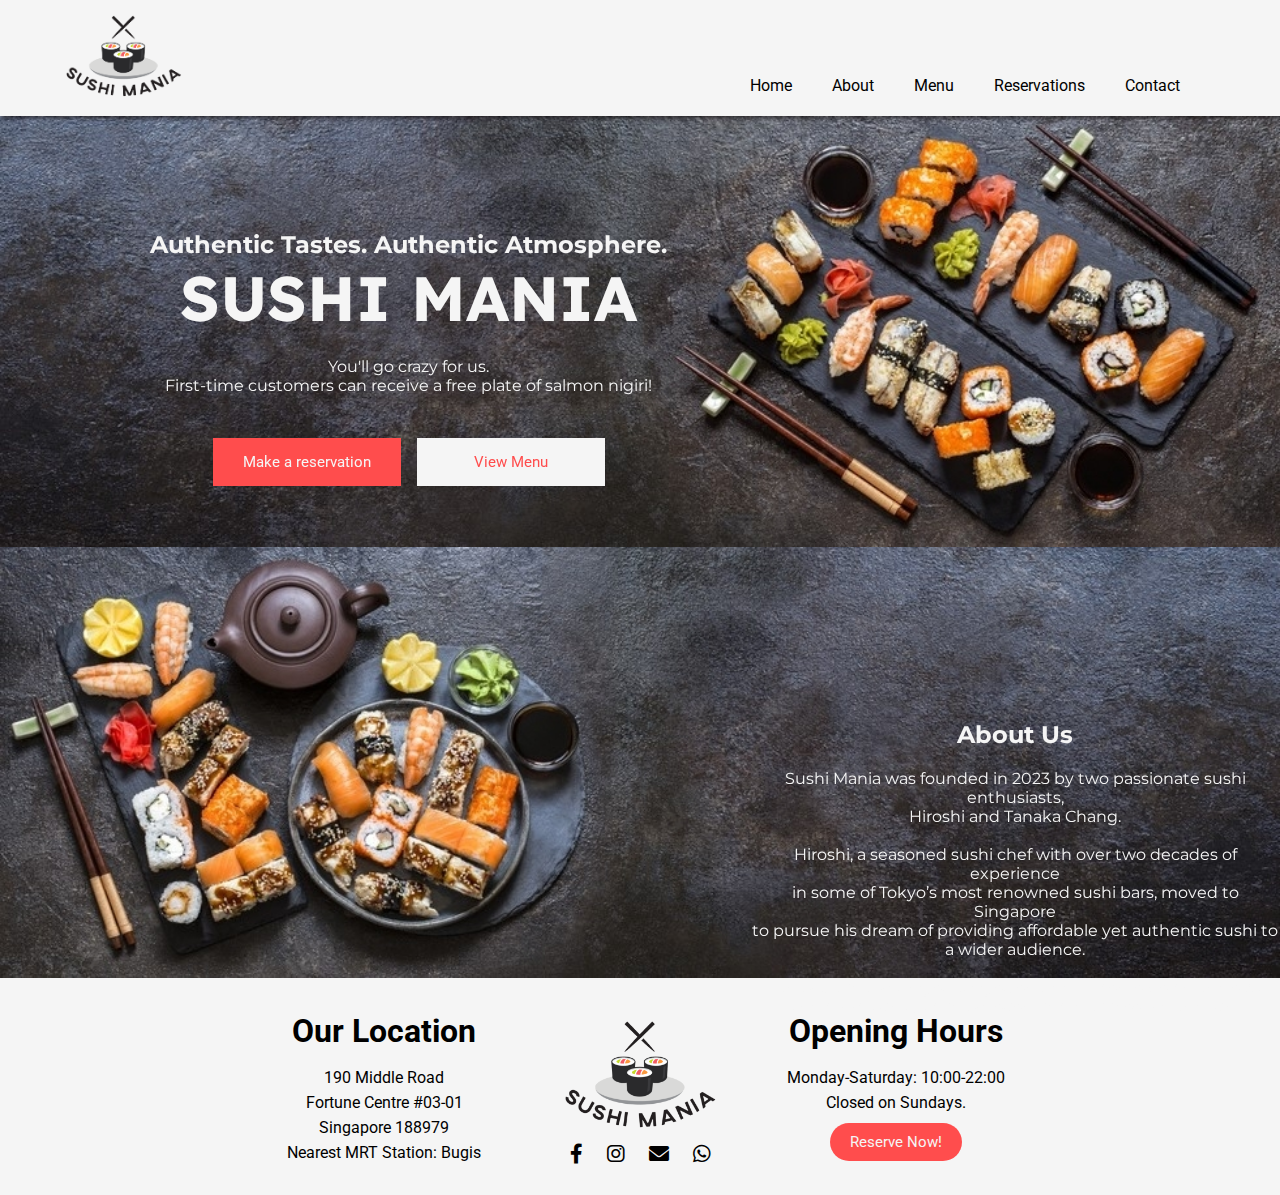
<file: index.html>
<!doctype html>
<html lang="en">
<head>
    <title>Sushi Mania</title>
    <meta charset="utf-8">
    <link rel="icon" type="image/x-icon" href="images/favicon.ico">
    <link href="https://fonts.googleapis.com/css2?family=Lato:ital,wght@0,100;0,300;0,400;0,700;0,900;1,100;1,300;1,400;1,700;1,900&family=Roboto&display=swap" rel="stylesheet">    
    <link href="https://fonts.googleapis.com/css2?family=Lato:ital,wght@0,100;0,300;0,400;0,700;0,900;1,100;1,300;1,400;1,700;1,900&family=Montserrat:wght@300&family=Roboto&display=swap" rel="stylesheet">
    <link href="https://fonts.googleapis.com/css2?family=Anton&family=Lato:ital,wght@0,100;0,300;0,400;0,700;0,900;1,100;1,300;1,400;1,700;1,900&family=Lexend+Deca:wght@700&family=Montserrat:wght@300&family=Roboto&display=swap" rel="stylesheet">    <link rel="stylesheet" href="https://cdnjs.cloudflare.com/ajax/libs/font-awesome/6.0.0-beta3/css/all.min.css">
    <link rel="stylesheet" href="style.css">
</head>
<body>
    <header>
        <a href="index.html">
            <img src="images/Logo.png" alt="Sushi Mania" style="width: 20%; padding-left: 50px;"></a>
            <nav>
                <ul>
                    <li><a href="index.html">Home</a></li>
                    <li><a href="#banner2">About</a></li>
                    <li><a href="menu.html">Menu</a></li>
                    <li><a href="reservations.html">Reservations</a></li>
                    <li><a href="contact.html">Contact</a></li>
                </ul>
            <nav>
    </header>
        <img src="images/banner.jpg" style="width: 100%; display: block;">
        <div class="bannercaption">
            <h2>Authentic Tastes. Authentic Atmosphere.<br>
                <span style="font-family: 'Lexend Deca'; font-size: 260%;">SUSHI MANIA</span><br>
            </h2>
            <p>You'll go crazy for us.<br>
                First-time customers can receive a free plate of salmon nigiri!
            </p><br>
            <a href="reservations.html"><button class="bannerreservebutton">Make a reservation</button></a>&nbsp;&nbsp;
            <a href="menu.html"><button class="bannermenubutton">View Menu</button></a>
        </div>
        <a id="banner2">
            <img src="images/banner2.jpeg" style="width: 100%; display: block;"></a>
            <div class="banner2caption">
                <h2>About Us</h2>
                <p>
                    Sushi Mania was founded in 2023 by two passionate sushi enthusiasts,<br>
                    Hiroshi and Tanaka Chang.<br><br>
                    Hiroshi, a seasoned sushi chef with over two decades of experience<br>
                    in some of Tokyo’s most renowned sushi bars, moved to Singapore<br> 
                    to pursue his dream of providing affordable yet authentic sushi to a wider audience.<br><br>
                    Tanaka, a marketing strategist, shared Hiroshi’s vision and saw<br> 
                    the opportunity to make sushi more accessible and fun. 
                </p>
            </div>
    <footer>
        <div class="row">
            <div class="columnend">
                placeholder
            </div>
            <div class="column">
                <h1>Our Location</h1>
                <p>
                    190 Middle Road<br>
                    Fortune Centre #03-01<br>
                    Singapore 188979<br>
                    Nearest MRT Station: Bugis
                </p>
            </div>
            <div class="column">
                <p>
                    <a href="index.html"><img src="images/Logo.png" alt="Sushi Mania" width="65%"><br></a>
                    <a href="https://www.facebook.com/NTUsg/" target="_blank"><i class="fa-brands fa-facebook-f fa-lg"></i></a>
                    <a href="https://www.instagram.com/ntu_sg/" target="_blank"><i class="fa-brands fa-instagram fa-lg"></i></a>
                    <a href="mailto:hello@sushimania@gmail.com" target="_blank"><i class="fa-solid fa-envelope fa-lg"></i></a>
                    <a href="https://api.whatsapp.com/send/?phone=6587654321&text&type=phone_number&app_absent=0" target="_blank"><i class="fa-brands fa-whatsapp fa-lg"></i></a>
                </p>
            </div>
            <div class="column">
                <h1>Opening Hours</h1>
                <p>
                    Monday-Saturday: 10:00-22:00<br>
                    Closed on Sundays.<br>
                    <a href="reservations.html"><button class="reservebutton">Reserve Now!</button></a>
                </p>
            </div>
            <div class="columnend">
                placeholder
            </div>
          </div>
        </div>
    </footer>
</body>
</html>
</file>
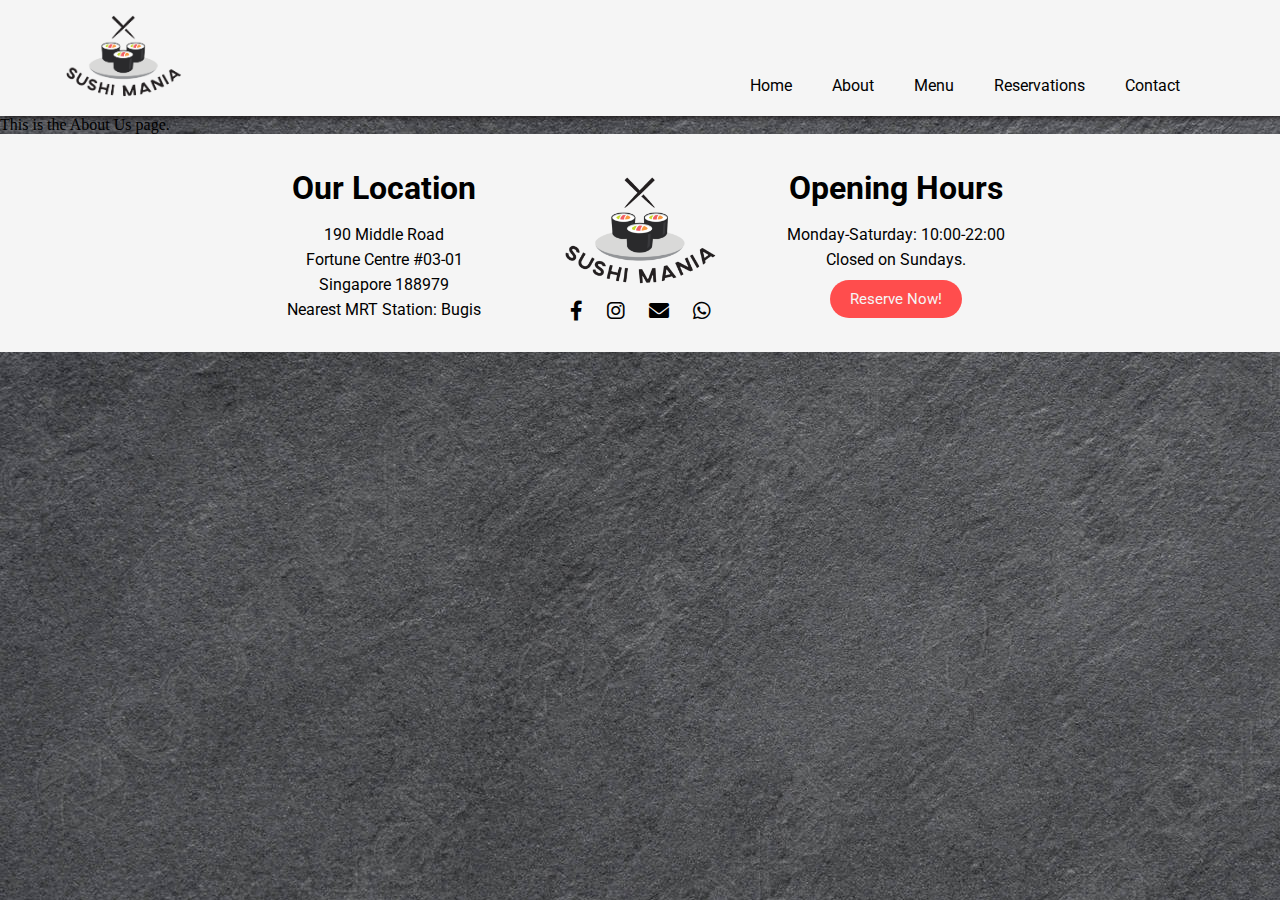
<file: about-us.html>
<!doctype html>
<html lang="en">
<head>
    <title>Sushi Mania-About Us</title>
    <meta charset="utf-8">
    <link rel="icon" type="image/x-icon" href="images/favicon.ico">
    <link href="https://fonts.googleapis.com/css2?family=Lato:ital,wght@0,100;0,300;0,400;0,700;0,900;1,100;1,300;1,400;1,700;1,900&family=Roboto&display=swap" rel="stylesheet">    
    <link href="https://fonts.googleapis.com/css2?family=Lato:ital,wght@0,100;0,300;0,400;0,700;0,900;1,100;1,300;1,400;1,700;1,900&family=Montserrat:wght@300&family=Roboto&display=swap" rel="stylesheet">
    <link href="https://fonts.googleapis.com/css2?family=Anton&family=Lato:ital,wght@0,100;0,300;0,400;0,700;0,900;1,100;1,300;1,400;1,700;1,900&family=Lexend+Deca:wght@700&family=Montserrat:wght@300&family=Roboto&display=swap" rel="stylesheet">    <link rel="stylesheet" href="https://cdnjs.cloudflare.com/ajax/libs/font-awesome/6.0.0-beta3/css/all.min.css">
    <link rel="stylesheet" href="style.css">
</head>
<body>
    <header>
        <a href="index.html">
            <img src="images/Logo.png" alt="Sushi Mania" style="width: 20%; padding-left: 50px;"></a>
            <nav>
                <ul>
                    <li><a href="index.html">Home</a></li>
                    <li><a href="about-us.html">About</a></li>
                    <li><a href="menu.html">Menu</a></li>
                    <li><a href="reservations.html">Reservations</a></li>
                    <li><a href="contact.html">Contact</a></li>
                </ul>
            <nav>

    </header>
        This is the About Us page.
    <footer>
        <div class="row">
            <div class="columnend">
                placeholder
            </div>
            <div class="column">
                <h1>Our Location</h1>
                <p>
                    190 Middle Road<br>
                    Fortune Centre #03-01<br>
                    Singapore 188979<br>
                    Nearest MRT Station: Bugis
                </p>
            </div>
            <div class="column">
                <p>
                    <a href="index.html"><img src="images/Logo.png" alt="Sushi Mania" width="65%"><br></a>
                    <a href="https://www.facebook.com/NTUsg/" target="_blank"><i class="fa-brands fa-facebook-f fa-lg"></i></a>
                    <a href="https://www.instagram.com/ntu_sg/" target="_blank"><i class="fa-brands fa-instagram fa-lg"></i></a>
                    <a href="mailto:hello@sushimania@gmail.com" target="_blank"><i class="fa-solid fa-envelope fa-lg"></i></a>
                    <a href="https://api.whatsapp.com/send/?phone=6587654321&text&type=phone_number&app_absent=0" target="_blank"><i class="fa-brands fa-whatsapp fa-lg"></i></a>
                </p>
            </div>
            <div class="column">
                <h1>Opening Hours</h1>
                <p>
                    Monday-Saturday: 10:00-22:00<br>
                    Closed on Sundays.<br>
                    <a href="reservations.html"><button class="reservebutton">Reserve Now!</button></a>
                </p>
            </div>
            <div class="columnend">
                placeholder
            </div>
          </div>
        </div>
    </footer>
</body>
</html>
</file>
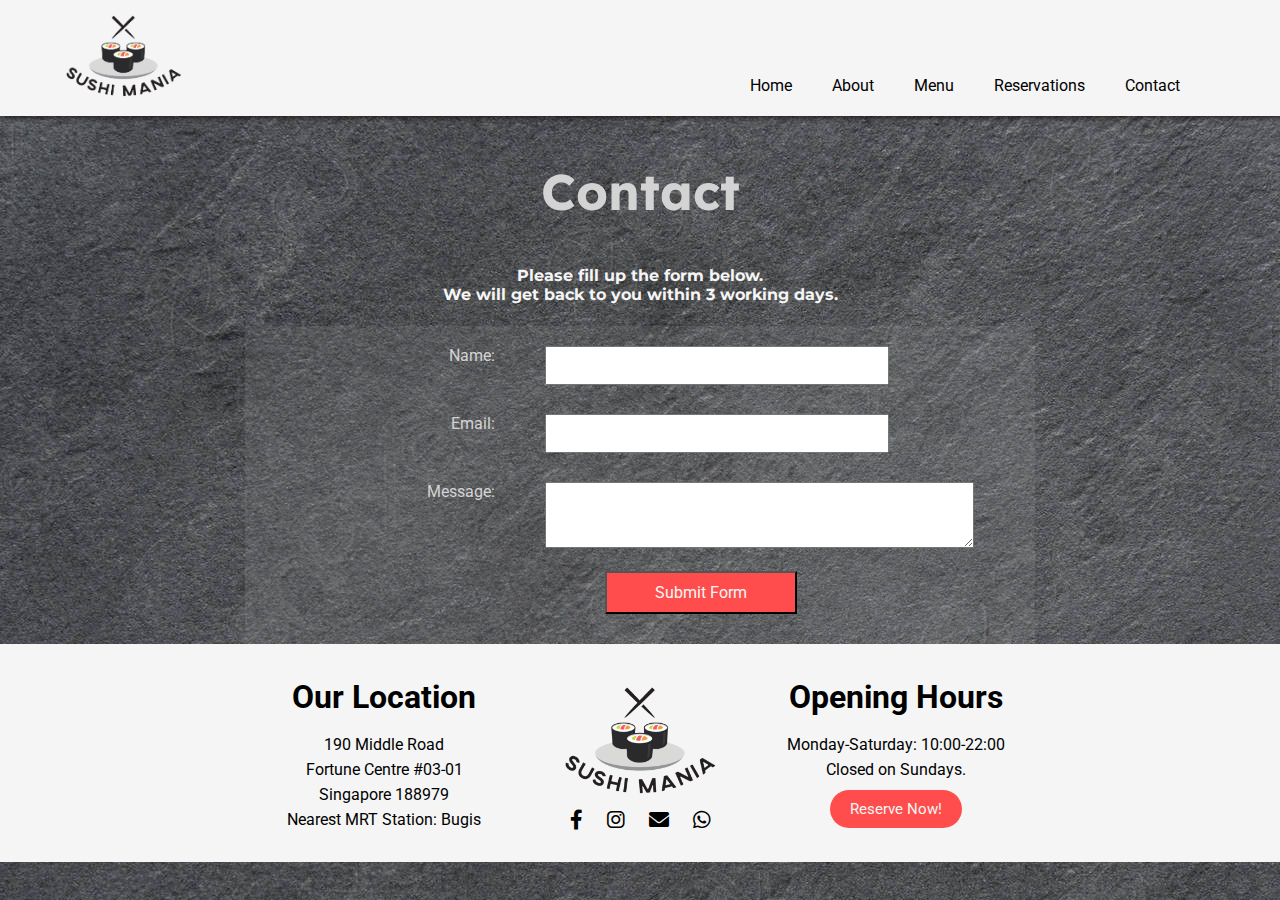
<file: contact.html>
<!doctype html>
<html lang="en">
<head>
    <title>Sushi Mania-Reservations</title>
    <meta charset="utf-8">
    <link rel="icon" type="image/x-icon" href="images/favicon.ico">
    <link href="https://fonts.googleapis.com/css2?family=Lato:ital,wght@0,100;0,300;0,400;0,700;0,900;1,100;1,300;1,400;1,700;1,900&family=Roboto&display=swap" rel="stylesheet">    
    <link href="https://fonts.googleapis.com/css2?family=Lato:ital,wght@0,100;0,300;0,400;0,700;0,900;1,100;1,300;1,400;1,700;1,900&family=Montserrat:wght@300&family=Roboto&display=swap" rel="stylesheet">
    <link href="https://fonts.googleapis.com/css2?family=Anton&family=Lato:ital,wght@0,100;0,300;0,400;0,700;0,900;1,100;1,300;1,400;1,700;1,900&family=Lexend+Deca:wght@700&family=Montserrat:wght@300&family=Roboto&display=swap" rel="stylesheet">    <link rel="stylesheet" href="https://cdnjs.cloudflare.com/ajax/libs/font-awesome/6.0.0-beta3/css/all.min.css">
    <link rel="stylesheet" href="style.css">
</head>
<body>
    <header>
        <a href="index.html">
            <img src="images/Logo.png" alt="Sushi Mania" style="width: 20%; padding-left: 50px;"></a>
            <nav>
                <ul>
                    <li><a href="index.html">Home</a></li>
                    <li><a href="index.html#banner2">About</a></li>
                    <li><a href="menu.html">Menu</a></li>
                    <li><a href="reservations.html">Reservations</a></li>
                    <li><a href="contact.html">Contact</a></li>
                </ul>
            <nav>
    </header>
    <div>
        <h1 style="font-family: 'Lexend Deca'; color: lightgray; padding: 10px; text-align: center; font-size: 50px;">Contact</h1>
        <h4 style="font-family: 'Montserrat'; text-align: center; color: whitesmoke;">
            Please fill up the form below.<br>
            We will get back to you within 3 working days.</h4>
        <form action="#" class="formcontainer">
            <label for="name">Name:</label>
            <input type="text" id="name" name="name" required><br><br>

            <label for="email">Email:</label>
            <input type="email" id="email" name="email" required><br><br>

            <label for="message">Message:</label>
            <textarea id="message" name="message" rows="4" cols="51"></textarea><br><br>
            
            <input type="submit" value="Submit Form">
        </form>
    </div>
    <footer>
        <div class="row">
            <div class="columnend">
                placeholder
            </div>
            <div class="column">
                <h1>Our Location</h1>
                <p>
                    190 Middle Road<br>
                    Fortune Centre #03-01<br>
                    Singapore 188979<br>
                    Nearest MRT Station: Bugis
                </p>
            </div>
            <div class="column">
                <p>
                    <a href="index.html"><img src="images/Logo.png" alt="Sushi Mania" width="65%"><br></a>
                    <a href="https://www.facebook.com/NTUsg/" target="_blank"><i class="fa-brands fa-facebook-f fa-lg"></i></a>
                    <a href="https://www.instagram.com/ntu_sg/" target="_blank"><i class="fa-brands fa-instagram fa-lg"></i></a>
                    <a href="mailto:hello@sushimania@gmail.com" target="_blank"><i class="fa-solid fa-envelope fa-lg"></i></a>
                    <a href="https://api.whatsapp.com/send/?phone=6587654321&text&type=phone_number&app_absent=0" target="_blank"><i class="fa-brands fa-whatsapp fa-lg"></i></a>
                </p>
            </div>
            <div class="column">
                <h1>Opening Hours</h1>
                <p>
                    Monday-Saturday: 10:00-22:00<br>
                    Closed on Sundays.<br>
                    <a href="reservations.html"><button class="reservebutton">Reserve Now!</button></a>
                </p>
            </div>
            <div class="columnend">
                placeholder
            </div>
        </div>
    </footer>
</body>
</html>
</file>
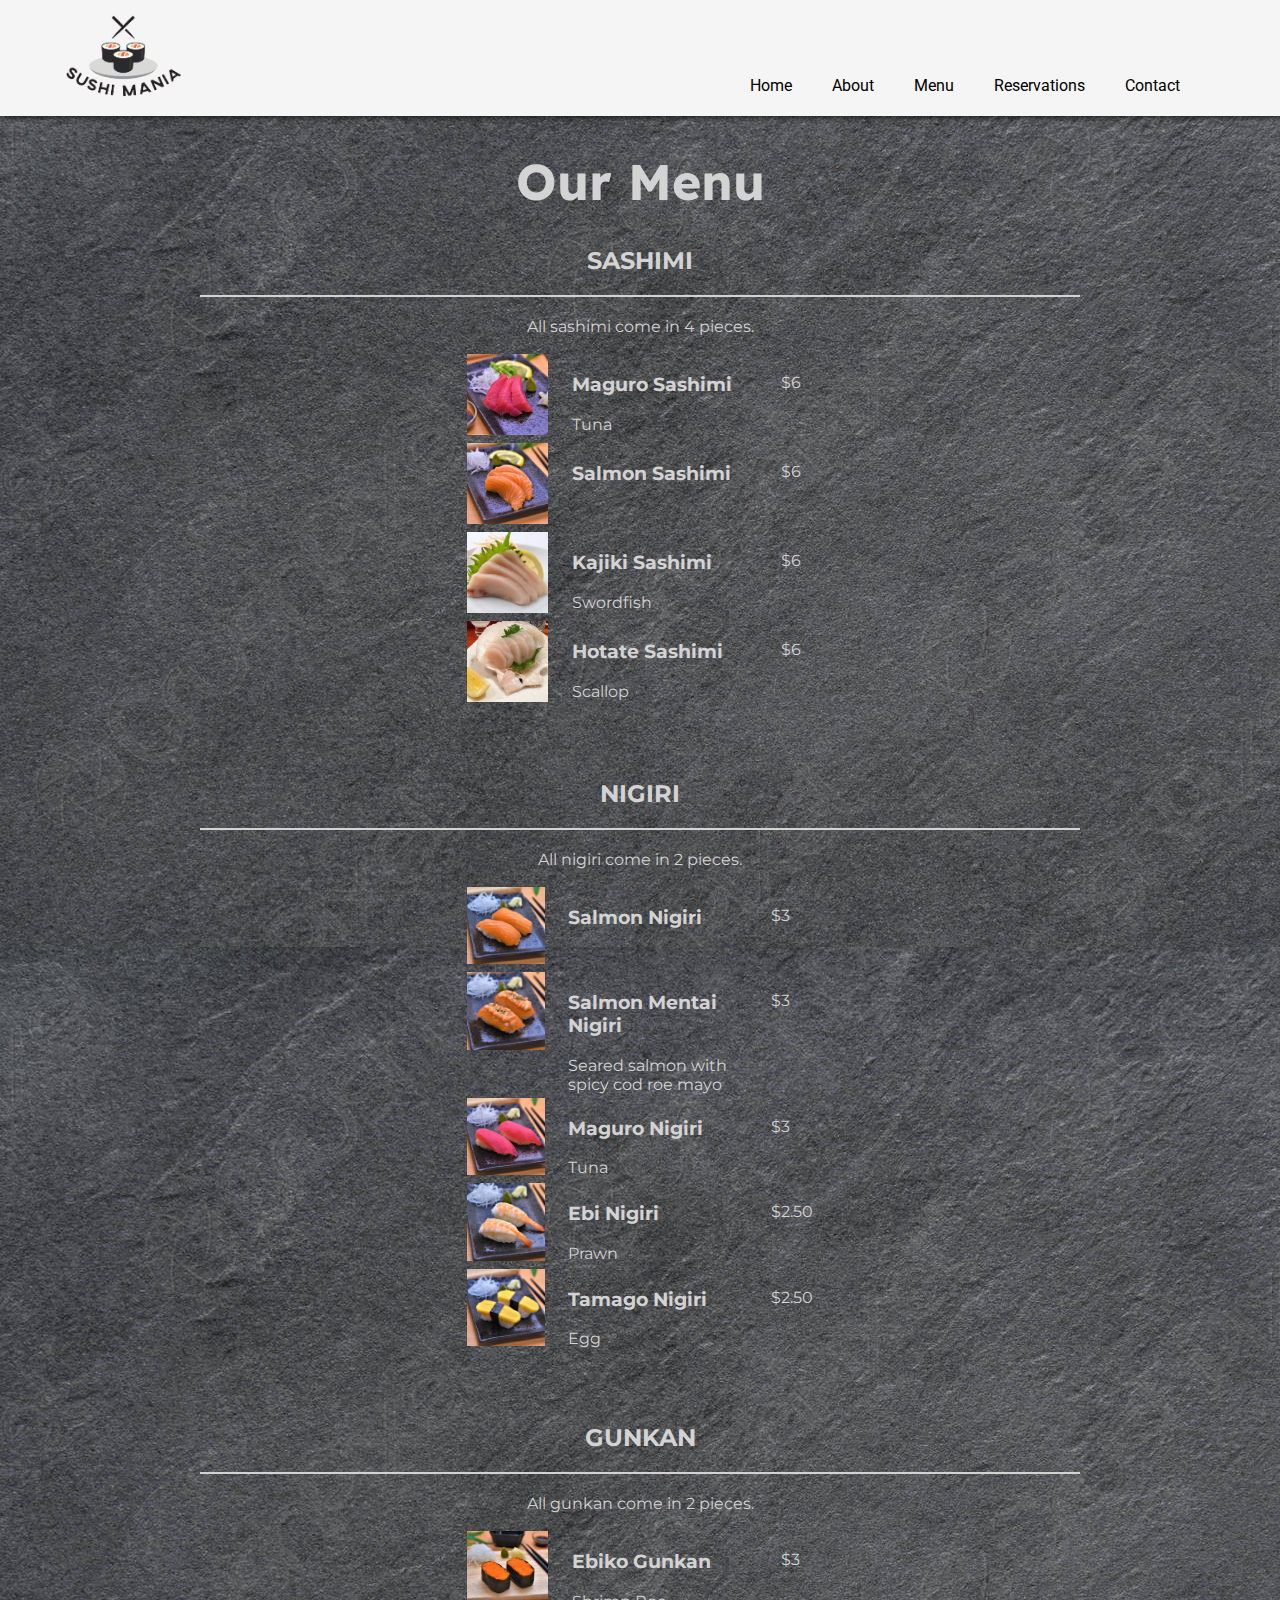
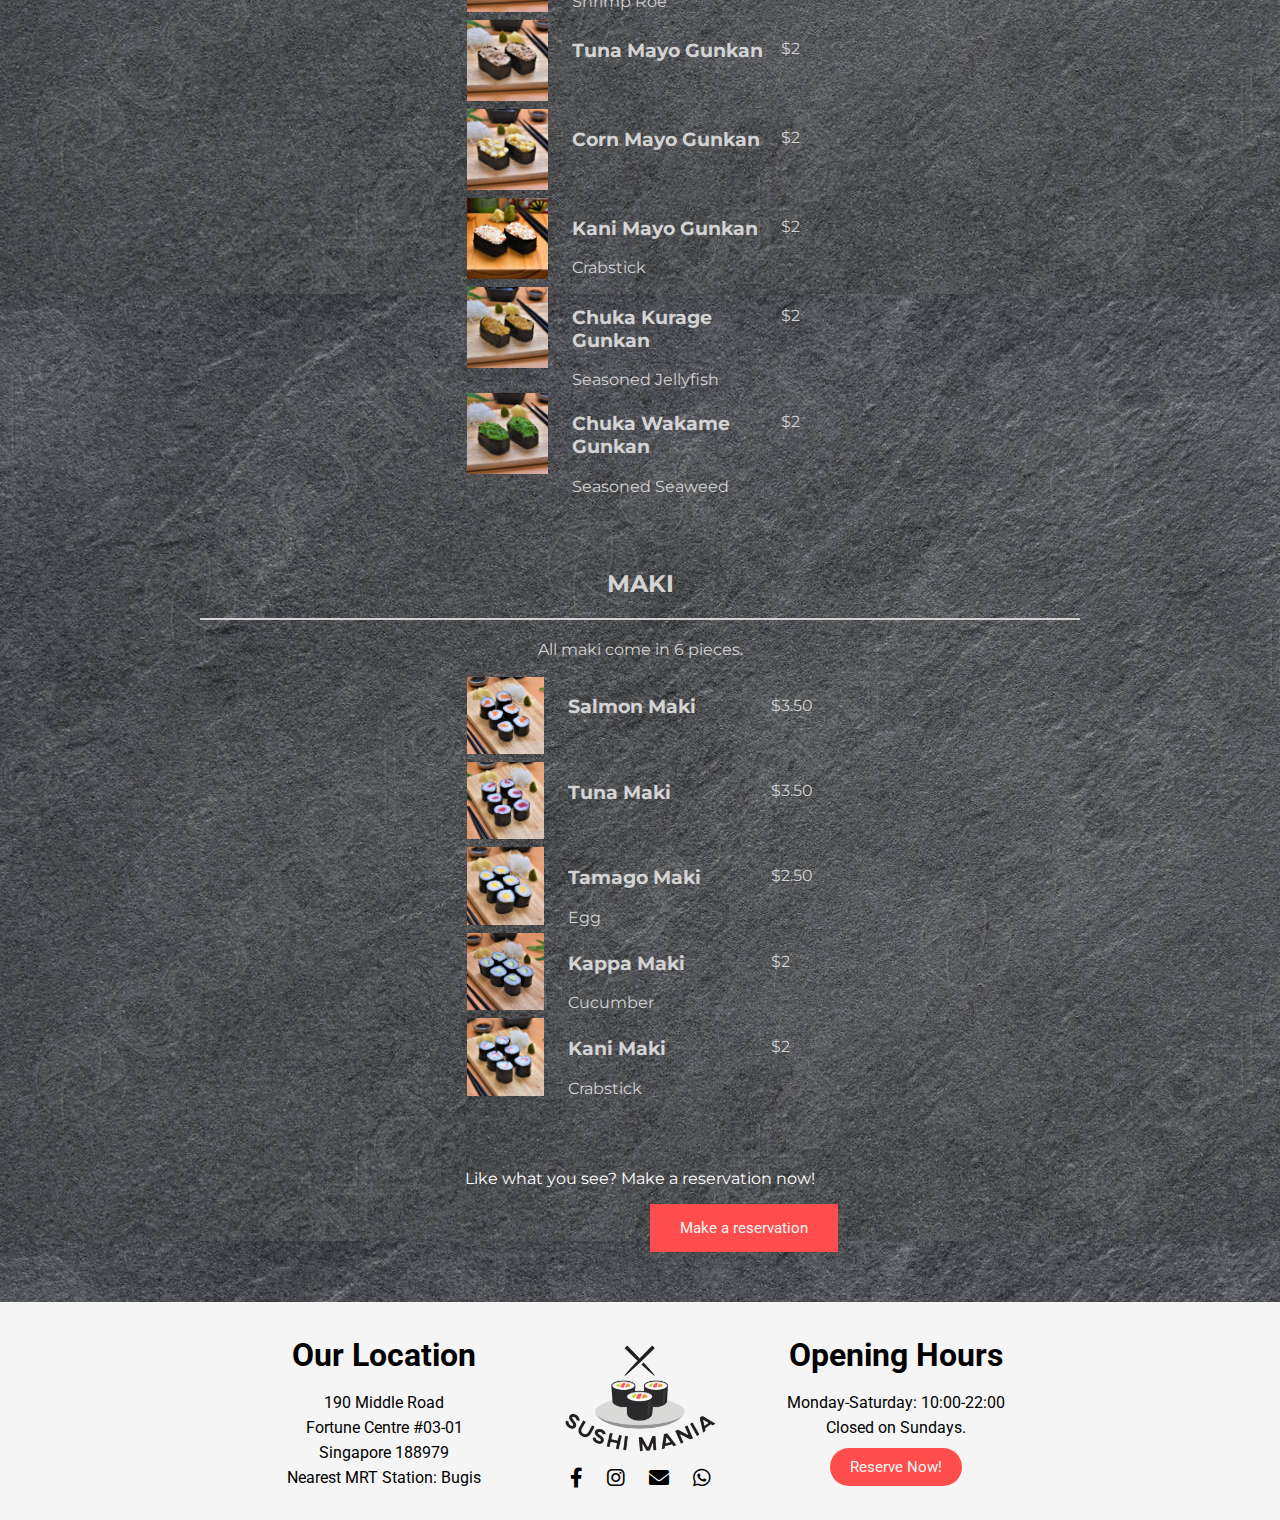
<file: menu.html>
<!doctype html>
<html lang="en">
<head>
    <title>Sushi Mania-Menu</title>
    <meta charset="utf-8">
    <link rel="icon" type="image/x-icon" href="images/favicon.ico">
    <link href="https://fonts.googleapis.com/css2?family=Lato:ital,wght@0,100;0,300;0,400;0,700;0,900;1,100;1,300;1,400;1,700;1,900&family=Roboto&display=swap" rel="stylesheet">    
    <link href="https://fonts.googleapis.com/css2?family=Lato:ital,wght@0,100;0,300;0,400;0,700;0,900;1,100;1,300;1,400;1,700;1,900&family=Montserrat:wght@300&family=Roboto&display=swap" rel="stylesheet">
    <link href="https://fonts.googleapis.com/css2?family=Anton&family=Lato:ital,wght@0,100;0,300;0,400;0,700;0,900;1,100;1,300;1,400;1,700;1,900&family=Lexend+Deca:wght@700&family=Montserrat:wght@300&family=Roboto&display=swap" rel="stylesheet">    <link rel="stylesheet" href="https://cdnjs.cloudflare.com/ajax/libs/font-awesome/6.0.0-beta3/css/all.min.css">
    <link rel="stylesheet" href="style.css">
</head>
<body>
    <header>
        <a href="index.html">
            <img src="images/Logo.png" alt="Sushi Mania" style="width: 20%; padding-left: 50px;"></a>
            <nav>
                <ul>
                    <li><a href="index.html">Home</a></li>
                    <li><a href="index.html#banner2">About</a></li>
                    <li><a href="menu.html">Menu</a></li>
                    <li><a href="reservations.html">Reservations</a></li>
                    <li><a href="contact.html">Contact</a></li>
                </ul>
            <nav>

    </header>
        <h1 style="font-family: 'Lexend Deca'; font-size: 50px; color: lightgray; text-align: center;">Our Menu<br></h1>
            <div class="menu">
                <h2 class="menuheading">SASHIMI</h2>
                    <table>
                        <caption style="padding-bottom: 15px;">All sashimi come in 4 pieces.</caption>
                        <tr>
                            <td style="width: 30%;"><img src="images/sashimi/tuna sashimi.jpg" alt="Maguro Sashimi"></td>
                            <td style="width: 60%;">
                                <h3>Maguro Sashimi</h3>
                                Tuna
                            </td>
                            <td><br>$6</td>
                        </tr>
                        <tr>
                            <td style="width: 30%;"><img src="images/sashimi/salmon sashimi.jpg" alt="Salmon Sashimi"></td>
                            <td style="width: 60%;">
                                <h3>Salmon Sashimi</h3>
                            </td>
                            <td><br>$6</td>
                        </tr>
                        <tr>
                            <td style="width: 30%;"><img src="images/sashimi/swordfish sashimi.jpg" alt="Swordfish Sashimi"></td>
                            <td style="width: 60%;">
                                <h3>Kajiki Sashimi</h3>
                                Swordfish
                            </td>
                            <td><br>$6</td>
                        </tr>
                        <tr>
                            <td style="width: 30%;"><img src="images/sashimi/scallop sashimi.jpg" alt="Scallop Sashimi"></td>
                            <td style="width: 60%;">
                                <h3>Hotate Sashimi</h3>
                                Scallop
                            </td>
                            <td><br>$6</td>
                        </tr>
                    </table>
            </div>
            <div class="menu">
                <h2 class="menuheading">NIGIRI</h2>
                    <table>
                        <caption style="padding-bottom: 15px;">All nigiri come in 2 pieces.</caption>
                        <tr>
                            <td style="width: 30%;"><img src="images/nigiri/salmon nigiri.jpg" alt="Salmon Nigiri"></td>
                            <td style="width: 60%;">
                                <h3>Salmon Nigiri</h3>
                            </td>
                            <td><br>$3</td>
                        </tr>
                        <tr>
                            <td style="width: 30%;"><img src="images/nigiri/salmon mentai nigiri.jpg" alt="Salmon Mentai Nigiri"></td>
                            <td style="width: 60%;">
                                <h3>Salmon Mentai Nigiri</h3>
                                Seared salmon with spicy cod roe mayo
                            </td>
                            <td><br>$3</td>
                        </tr>
                        <tr>
                            <td style="width: 30%;"><img src="images/nigiri/tuna nigiri.jpg" alt="Tuna Sashimi"></td>
                            <td style="width: 60%;">
                                <h3>Maguro Nigiri</h3>
                                Tuna
                            </td>
                            <td><br>$3</td>
                        </tr>
                        <tr>
                            <td style="width: 30%;"><img src="images/nigiri/ebi nigiri.jpg" alt="Ebi Nigiri"></td>
                            <td style="width: 60%;">
                                <h3>Ebi Nigiri</h3>
                                Prawn
                            </td>
                            <td><br>$2.50</td>
                        </tr>
                        <tr>
                            <td style="width: 30%;"><img src="images/nigiri/tamago nigiri.jpg" alt="Tamago Sashimi"></td>
                            <td style="width: 60%;">
                                <h3>Tamago Nigiri</h3>
                                Egg
                            </td>
                            <td><br>$2.50</td>
                        </tr>
                    </table>
            </div>
            <div class="menu">
                <h2 class="menuheading">GUNKAN</h2>
                    <table>
                        <caption style="padding-bottom: 15px;">All gunkan come in 2 pieces.</caption>
                        <tr>
                            <td style="width: 30%;"><img src="images/gunkan/ebiko gunkan.jpg" alt="Ebiko Gunkan"></td>
                            <td style="width: 60%;">
                                <h3>Ebiko Gunkan</h3>
                                Shrimp Roe
                            </td>
                            <td><br>$3</td>
                        </tr>
                        <tr>
                            <td style="width: 30%;"><img src="images/gunkan/tuna mayo gunkan.jpg" alt="Tuna Mayo Gunkan"></td>
                            <td style="width: 60%;">
                                <h3>Tuna Mayo Gunkan</h3>
                            </td>
                            <td><br>$2</td>
                        </tr>
                        <tr>
                            <td style="width: 30%;"><img src="images/gunkan/corn mayo gunkan.jpg" alt="Corn Mayo Gunkan"></td>
                            <td style="width: 60%;">
                                <h3>Corn Mayo Gunkan</h3>
                            </td>
                            <td><br>$2</td>
                        </tr>
                        <tr>
                            <td style="width: 30%;"><img src="images/gunkan/kani mayo gunkan.jpg" alt="Kani Mayo Gunkan"></td>
                            <td style="width: 60%;">
                                <h3>Kani Mayo Gunkan</h3>
                                Crabstick
                            </td>
                            <td><br>$2</td>
                        </tr>
                        <tr>
                            <td style="width: 30%;"><img src="images/gunkan/jellyfish gunkan.jpg" alt="Jellyfish Gunkan"></td>
                            <td style="width: 60%;">
                                <h3>Chuka Kurage Gunkan</h3>
                                Seasoned Jellyfish
                            </td>
                            <td><br>$2</td>
                        </tr>
                        <tr>
                            <td style="width: 30%;"><img src="images/gunkan/seaweed gunkan.jpg" alt="Seaweed Gunkan"></td>
                            <td style="width: 60%;">
                                <h3>Chuka Wakame Gunkan</h3>
                                Seasoned Seaweed
                            </td>
                            <td><br>$2</td>
                        </tr>
                    </table>
            </div>
            <div class="menu">
                <h2 class="menuheading">MAKI</h2>
                    <table>
                        <caption style="padding-bottom: 15px;">All maki come in 6 pieces.</caption>
                        <tr>
                            <td style="width: 30%;"><img src="images/maki/salmon maki.jpg" alt="Salmon Maki"></td>
                            <td style="width: 60%;">
                                <h3>Salmon Maki</h3>
                            </td>
                            <td><br>$3.50</td>
                        </tr>
                        <tr>
                            <td style="width: 30%;"><img src="images/maki/tuna maki.jpg" alt="Tuna Maki"></td>
                            <td style="width: 60%;">
                                <h3>Tuna Maki</h3>
                            </td>
                            <td><br>$3.50</td>
                        </tr>
                        <tr>
                            <td style="width: 30%;"><img src="images/maki/tamago maki.jpg" alt="Tamago Maki"></td>
                            <td style="width: 60%;">
                                <h3>Tamago Maki</h3>
                                Egg
                            </td>
                            <td><br>$2.50</td>
                        </tr>
                        <tr>
                            <td style="width: 30%;"><img src="images/maki/cucumber maki.jpg" alt="Cucumber Maki"></td>
                            <td style="width: 60%;">
                                <h3>Kappa Maki</h3>
                                Cucumber
                            </td>
                            <td><br>$2</td>
                        </tr>
                        <tr>
                            <td style="width: 30%;"><img src="images/maki/kani maki.jpg" alt="Kani Maki"></td>
                            <td style="width: 60%;">
                                <h3>Kani Maki</h3>
                                Crabstick
                            </td>
                            <td><br>$2</td>
                        </tr>
                    </table>
            </div>
            <div>
                <p style="font-family: 'Montserrat'; color: white; text-align: center;">
                    Like what you see? Make a reservation now!
                </p>
                <a href="reservations.html"><button class="bannerreservebutton" style="margin: 0 0 50px 650px;">Make a reservation</button></a>
            </div>
    <footer>
        <div class="row">
            <div class="columnend">
                placeholder
            </div>
            <div class="column">
                <h1>Our Location</h1>
                <p>
                    190 Middle Road<br>
                    Fortune Centre #03-01<br>
                    Singapore 188979<br>
                    Nearest MRT Station: Bugis
                </p>
            </div>
            <div class="column">
                <p>
                    <a href="index.html"><img src="images/Logo.png" alt="Sushi Mania" width="65%"><br></a>
                    <a href="https://www.facebook.com/NTUsg/" target="_blank"><i class="fa-brands fa-facebook-f fa-lg"></i></a>
                    <a href="https://www.instagram.com/ntu_sg/" target="_blank"><i class="fa-brands fa-instagram fa-lg"></i></a>
                    <a href="mailto:hello@sushimania@gmail.com" target="_blank"><i class="fa-solid fa-envelope fa-lg"></i></a>
                    <a href="https://api.whatsapp.com/send/?phone=6587654321&text&type=phone_number&app_absent=0" target="_blank"><i class="fa-brands fa-whatsapp fa-lg"></i></a>
                </p>
            </div>
            <div class="column">
                <h1>Opening Hours</h1>
                <p>
                    Monday-Saturday: 10:00-22:00<br>
                    Closed on Sundays.<br>
                    <a href="reservations.html"><button class="reservebutton">Reserve Now!</button></a>
                </p>
            </div>
            <div class="columnend">
                placeholder
            </div>
          </div>
        </div>
    </footer>
</body>
</html>
</file>
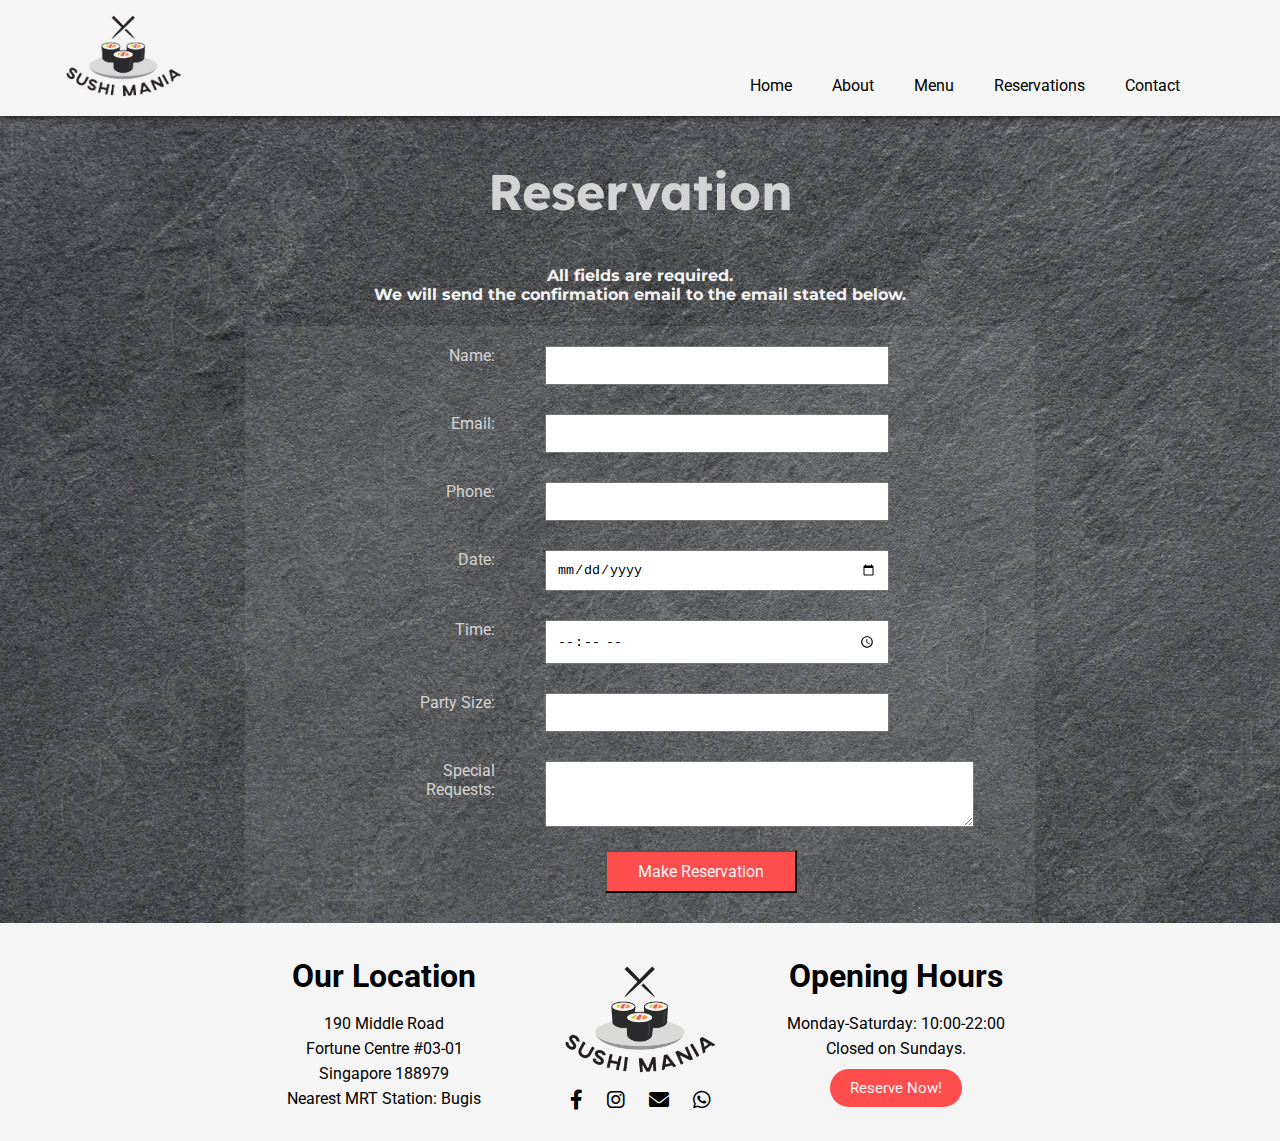
<file: reservations.html>
<!doctype html>
<html lang="en">
<head>
    <title>Sushi Mania-Reservations</title>
    <meta charset="utf-8">
    <link rel="icon" type="image/x-icon" href="images/favicon.ico">
    <link href="https://fonts.googleapis.com/css2?family=Lato:ital,wght@0,100;0,300;0,400;0,700;0,900;1,100;1,300;1,400;1,700;1,900&family=Roboto&display=swap" rel="stylesheet">    
    <link href="https://fonts.googleapis.com/css2?family=Lato:ital,wght@0,100;0,300;0,400;0,700;0,900;1,100;1,300;1,400;1,700;1,900&family=Montserrat:wght@300&family=Roboto&display=swap" rel="stylesheet">
    <link href="https://fonts.googleapis.com/css2?family=Anton&family=Lato:ital,wght@0,100;0,300;0,400;0,700;0,900;1,100;1,300;1,400;1,700;1,900&family=Lexend+Deca:wght@700&family=Montserrat:wght@300&family=Roboto&display=swap" rel="stylesheet">    <link rel="stylesheet" href="https://cdnjs.cloudflare.com/ajax/libs/font-awesome/6.0.0-beta3/css/all.min.css">
    <link rel="stylesheet" href="style.css">
</head>
<body>
    <header>
        <a href="index.html">
            <img src="images/Logo.png" alt="Sushi Mania" style="width: 20%; padding-left: 50px;"></a>
            <nav>
                <ul>
                    <li><a href="index.html">Home</a></li>
                    <li><a href="index.html#banner2">About</a></li>
                    <li><a href="menu.html">Menu</a></li>
                    <li><a href="reservations.html">Reservations</a></li>
                    <li><a href="contact.html">Contact</a></li>
                </ul>
            <nav>
    </header>
    <div>
        <h1 style="font-family: 'Lexend Deca'; color: lightgray; padding: 10px; text-align: center; font-size: 50px;">Reservation</h1>
        <h4 style="font-family: 'Montserrat'; text-align: center; color: whitesmoke;">
            All fields are required.<br>
            We will send the confirmation email to the email stated below.</h4>
        <form action="#" class="formcontainer">
            <label for="name">Name:</label>
            <input type="text" id="name" name="name" required><br><br>

            <label for="email">Email:</label>
            <input type="email" id="email" name="email" required><br><br>

            <label for="phone">Phone:</label>
            <input type="tel" id="phone" name="phone" required><br><br>

            <label for="date">Date:</label>
            <input type="date" id="date" name="date" required><br><br>

            <label for="time">Time:</label>
            <input type="time" id="time" name="time" required><br><br>

            <label for="party-size">Party Size:</label>
            <input type="number" id="party-size" name="party-size" min="1" required><br><br>

            <label for="special-requests">Special Requests:</label>
            <textarea id="special-requests" name="special-requests" rows="4" cols="51"></textarea><br><br>
            
            <input type="submit" value="Make Reservation">
        </form>
    </div>
    <footer>
        <div class="row">
            <div class="columnend">
                placeholder
            </div>
            <div class="column">
                <h1>Our Location</h1>
                <p>
                    190 Middle Road<br>
                    Fortune Centre #03-01<br>
                    Singapore 188979<br>
                    Nearest MRT Station: Bugis
                </p>
            </div>
            <div class="column">
                <p>
                    <a href="index.html"><img src="images/Logo.png" alt="Sushi Mania" width="65%"><br></a>
                    <a href="https://www.facebook.com/NTUsg/" target="_blank"><i class="fa-brands fa-facebook-f fa-lg"></i></a>
                    <a href="https://www.instagram.com/ntu_sg/" target="_blank"><i class="fa-brands fa-instagram fa-lg"></i></a>
                    <a href="mailto:hello@sushimania@gmail.com" target="_blank"><i class="fa-solid fa-envelope fa-lg"></i></a>
                    <a href="https://api.whatsapp.com/send/?phone=6587654321&text&type=phone_number&app_absent=0" target="_blank"><i class="fa-brands fa-whatsapp fa-lg"></i></a>
                </p>
            </div>
            <div class="column">
                <h1>Opening Hours</h1>
                <p>
                    Monday-Saturday: 10:00-22:00<br>
                    Closed on Sundays.<br>
                    <a href="reservations.html"><button class="reservebutton">Reserve Now!</button></a>
                </p>
            </div>
            <div class="columnend">
                placeholder
            </div>
        </div>
    </footer>
</body>
</html>
</file>
<file: style.css>
html {
    scroll-behavior: smooth;
    transition: 2s;
}

header {
    background-color: whitesmoke;
    padding: 10px;
    box-shadow: 2px 2px 5px 0px rgba(18,13,13,0.73);
    position: sticky;
    top: 0;
    width: 100%;
    display: flex;
}

nav {
    position: absolute;
    right: 100px;
    top: 60px;
}

nav ul {
    list-style-type: none;
    float: right;
}

nav li {
    display: block;
    float: left;
}

nav a {
    text-decoration: none;
    padding: 10px 20px 10px 20px;
    font-family: 'Roboto';
    background-color: whitesmoke;
    color: black;
}

a:hover {
    color: lightslategrey;
}

body {
    background-image: url('images/cement.jpg');
    padding: 0;
    margin: 0;
    min-width: 800px;
}

.bannercaption {
    position: absolute;
    top: 210px;
    left: 150px;
    text-align: center;
    font-family: 'Montserrat';
    color: whitesmoke;
}

.bannerreservebutton {
    border: none;
    background-color: #ff4d4d;
    color: whitesmoke;
    font-family: 'Roboto';
    padding: 15px 30px;
    text-align: center;
    text-decoration: none;
    display: inline-block;
    font-size: 15px;
    margin: 8px 2px;
}

.bannerreservebutton:hover {
    background-color: #ff1a1a;
    color: white;
}

.bannermenubutton {
    border: none;
    background-color: whitesmoke;
    color: #ff4d4d;
    font-family: 'Roboto';
    padding: 15px 57px;
    text-align: center;
    text-decoration: none;
    display: inline-block;
    font-size: 15px;
    margin: 8px 2px;
}

.bannermenubutton:hover {
    background-color: #ff4d4d;
    color: white;
}

.banner2caption {
    position: absolute;
    top: 700px;
    left: 750px;
    text-align: center;
    font-family: 'Montserrat';
    color: whitesmoke;
}

.menu {
    font-family: 'Montserrat';
    font-size: 16px; 
    color: lightgray;
    padding: 0 200px 50px 200px;
}

.menuheading {
    border-bottom: 2px solid lightgray;
    text-align: center;
    padding-bottom: 20px;
}

table {
    margin-left: auto;
    margin-right: auto;
    width: 40%;
}

td {
    text-align: left;
    vertical-align: top;
}

td img {
    width: 80%;
}

footer {
    background-color: whitesmoke;
}

.columnend {
    float: left;
    width: 20%;
    background-color: whitesmoke;
    text-align: center;
    color: whitesmoke;
}

.column {
    float: left;
    width: 20%;
    background-color: whitesmoke;
    text-align: center;
    font-family: 'Roboto';
    line-height: 25px;
    padding-top: 20px;
    padding-bottom: 10px;
}

.column a {
    color:black;
    text-decoration: none;
}

.row:after {
    content: "";
    display: table;
    clear: both;
}

.column i {
    padding: 10px;
    color: black;
}

.reservebutton {
    border: none;
    background-color: #ff4d4d;
    color: whitesmoke;
    font-family: 'Roboto';
    border-radius: 30px;
    padding: 10px 20px;
    text-align: center;
    text-decoration: none;
    display: inline-block;
    font-size: 15px;
    margin: 8px 2px;
}

.reservebutton:hover {
    background-color: #ff1a1a;
    color: white;
}

i:hover {
    color: lightslategray;
}

.formcontainer {
    width: 50%;
    margin: 0 auto;
    background: rgba(204, 204, 204, 0.1);
}

form {
    font-family: 'Roboto';
    color: lightgray;
    padding: 20px 0 20px 150px;
}

form label{            
    float: left;
    clear: left;
    display: block;
    width: 100px;
    text-align: right;
    padding-right: 50px;
}
form input {
    margin-bottom: 10px;
    display: inline;
    vertical-align: text-top;
    padding: 10px;
    width: 50%;

}

form input[type=submit] {
    background-color: #ff4d4d;
    font-family: 'Roboto';
    font-size: 16px;
    color: whitesmoke;
    width: 30%;
    margin-left: 210px;
}

form input[type=submit]:hover {
    background-color: red;
    color: white;
}
</file>
